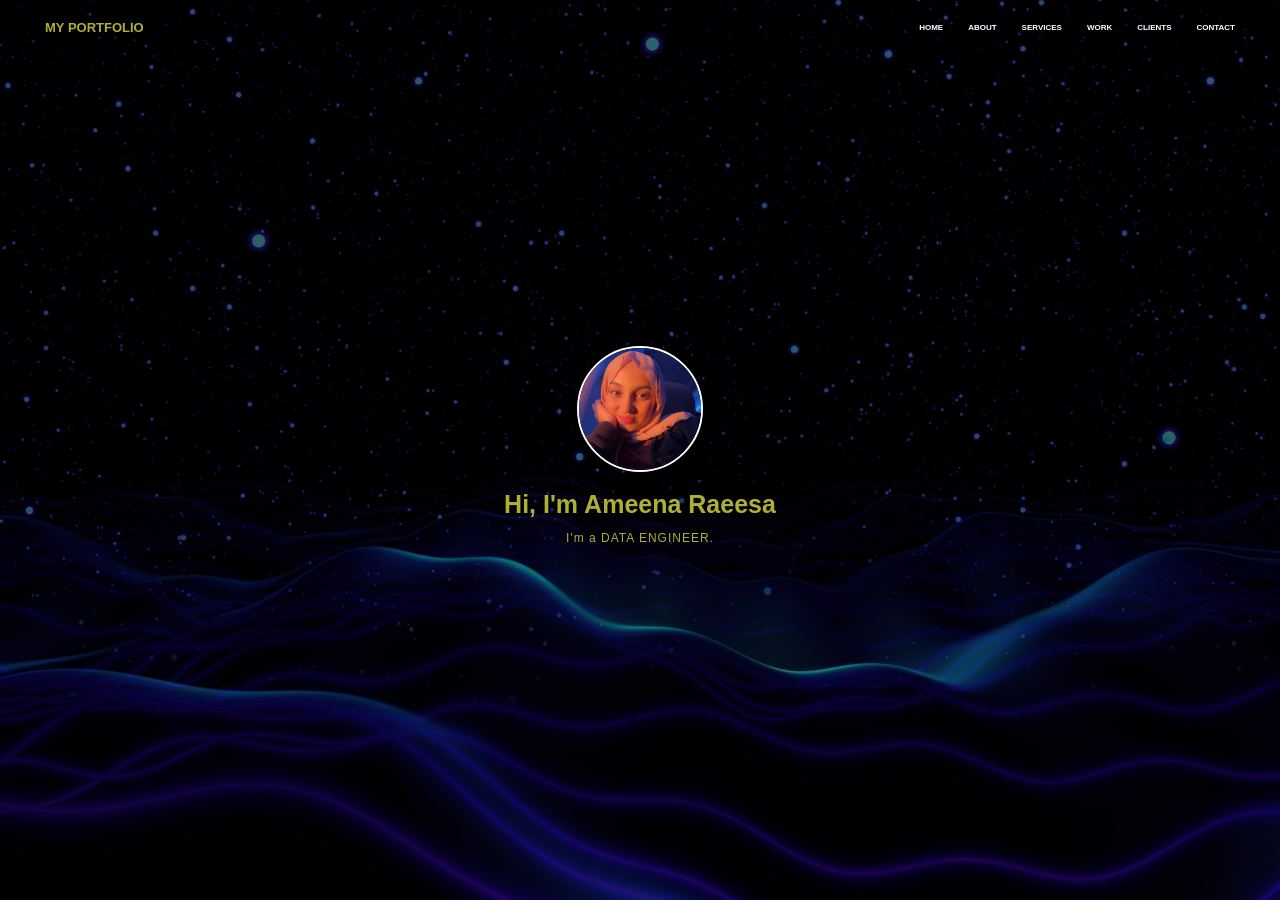
<file: Ameena/index.html>
<!DOCTYPE html>
<html lang="en">

<head>
    <meta charset="UTF-8">
    <meta name="viewport" content="width=device-width, initial-scale=1.0">

    <title>Ameena Raeesa | Data Engineer</title>

    <link rel="stylesheet" href="style.css">
</head>

<body>

    <!-- Navigation -->
    <nav>
        <div class="logo">MY PORTFOLIO</div>

        <div class="nav-links">
            <a href="#home">HOME</a>
            <a href="#about">ABOUT</a>
            <a href="#services">SERVICES</a>
            <a href="#work">WORK</a>
            <a href="#clients">CLIENTS</a>
            <a href="#contact">CONTACT</a>
        </div>
    </nav>


    <!-- Main Hero Section -->
    <section id="home" class="hero">

        <div class="hero-content">

            <img
                src="profile.jpg"
                alt="Ameena Raeesa"
                class="profile-picture"
            >

            <h1>Hi, I'm Ameena Raeesa</h1>

            <p>I'm a DATA ENGINEER.</p>

        </div>

    </section>


    <!-- Other sections -->
    <section id="about"></section>
    <section id="services"></section>
    <section id="work"></section>
    <section id="clients"></section>
    <section id="contact"></section>

</body>

</html>
</file>
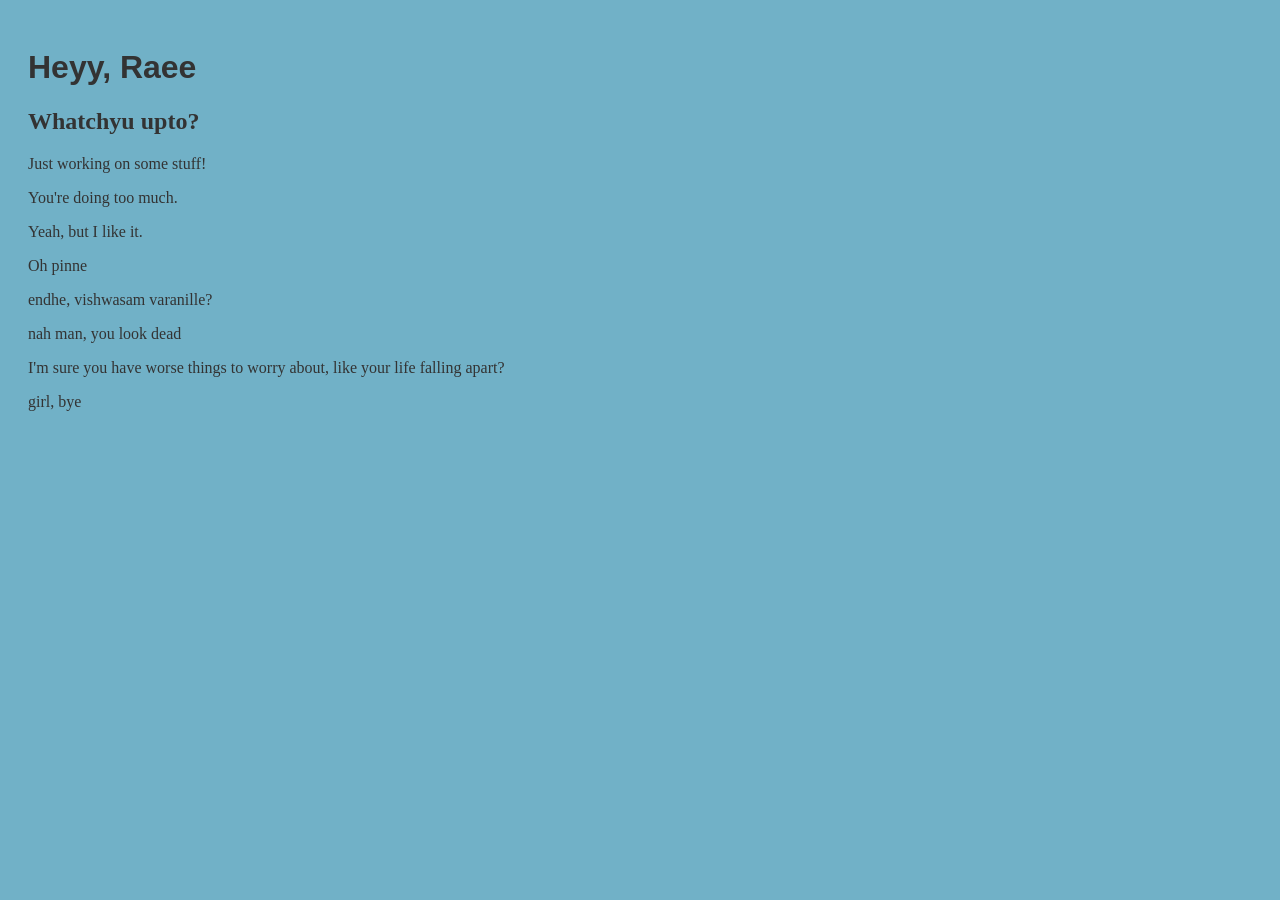
<file: ded/index.html>
<!DOCTYPE html>
<html lang="en">
<head>
    <meta charset="UTF-8">
    <meta name="viewport" content="width=device-width, initial-scale=1.0">
    <title>Document</title>
</head>
<body>
    <body style="background-color: #71b1c7; font-family: Arial, sans-serif; color: #333; padding: 20px;">
    <h1 style="font-family: 'Impact', sans-serif;">Heyy, Raee</h1>
    <h2 style="font-family: 'Brisk Script', cursive;">Whatchyu upto?</h2>
    <p style="font-family: 'Brisk Script', cursive;">Just working on some stuff!</p>
    <p style="font-family: 'Brisk Script', cursive;">You're doing too much.</p>
    <p style="font-family: 'Brisk Script', cursive;">Yeah, but I like it.</p>
    <P style="font-family: 'Brisk Script', cursive;">Oh pinne</P>
    <p style="font-family: 'Brisk Script', cursive;">endhe, vishwasam varanille?</p>
    <p style="font-family: 'Brisk Script', cursive;">nah man, you look dead</p>
    <p style="font-family: 'Brisk Script', cursive;">I'm sure you have worse things to worry about, like your life falling apart?</p>
    <p style="font-family: 'Brisk Script', cursive;">girl, bye</p>
</body>
</html>
</file>
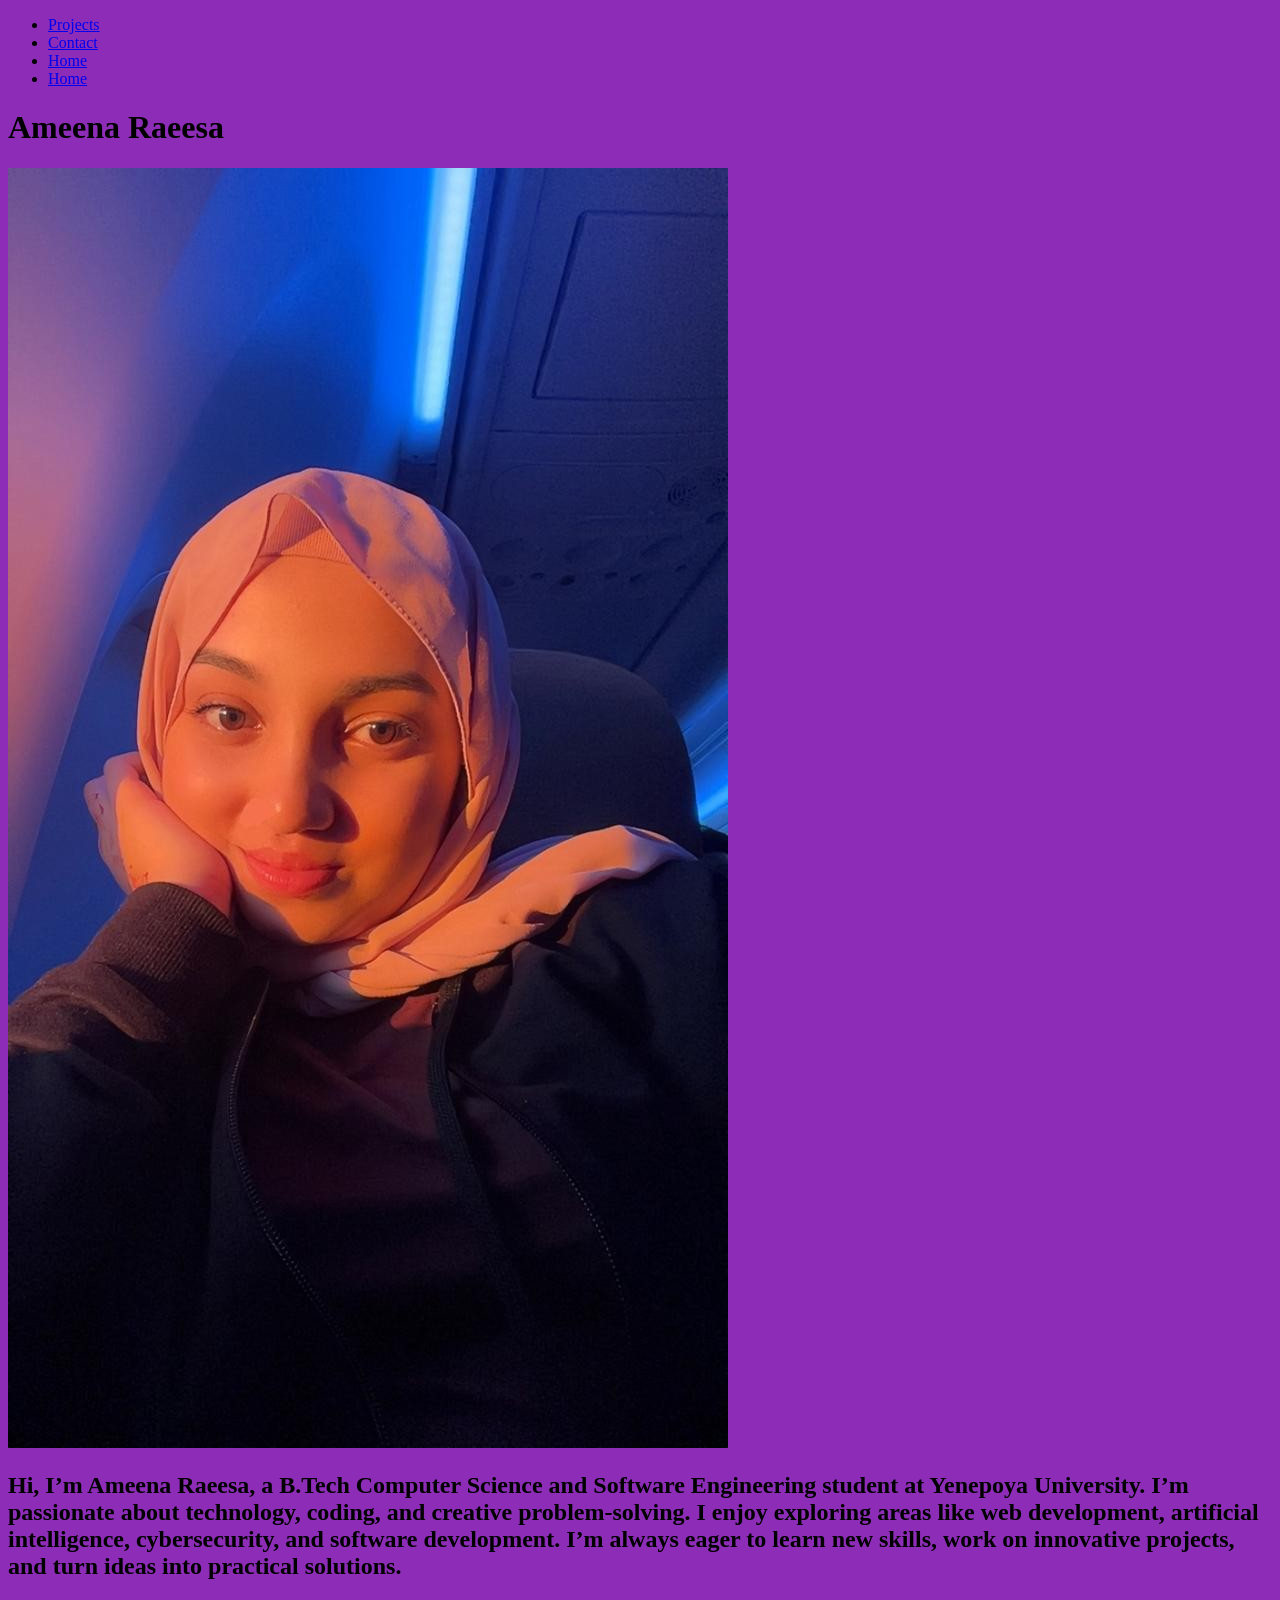
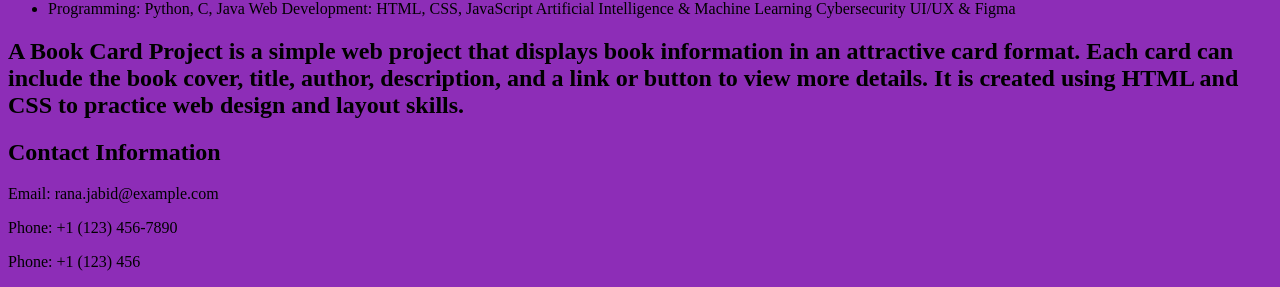
<file: simpleport/index.html>
<!DOCTYPE html>
<html lang="en">
<head>
    <meta charset="UTF-8">
    <meta name="viewport" content="width=device-width, initial-scale=1.0">
    <title>Raeesa</title>

    <link rel="stylesheet" href="style.css">

    
</head>
<body>


    <nav>
            <ul>
                <li><a href="#projects">Projects</a></li>
                <li><a href="#contact">Contact</a></li>
                <li><a href="#home">Home</a></li>
                <li><a href="#home">Home</a></li>
            </ul>
        </nav>  
    <h1>Ameena Raeesa</h1>
    <img src="favouriteselfie.jpg" alt="Ameena Raeesa" class="profile-picture">
    <h2>Hi, I’m Ameena Raeesa, a B.Tech Computer Science and Software Engineering student at Yenepoya University. I’m passionate about technology, coding, and creative problem-solving. I enjoy exploring areas like web development, artificial intelligence, cybersecurity, and software development. I’m always eager to learn new skills, work on innovative projects, and turn ideas into practical solutions.</h2>
    <section id>
        <ul>
            <li>Programming: Python, C, Java
                Web Development: HTML, CSS, JavaScript
                Artificial Intelligence & Machine Learning
                Cybersecurity
                UI/UX & Figma</li>
        </ul>

        <div class="Book Card Project">
            <h2>A Book Card Project is a simple web project that displays book information in an attractive card format. Each card can include the book cover, title, author, description, and a link or button to view more details. It is created using HTML and CSS to practice web design and layout skills.</h2>


        </div>
        <div class="Contact"></div>
            <h2>Contact Information</h2>
            <p>Email: rana.jabid@example.com</p>
            <p>Phone: +1 (123) 456-7890</p>
            <p>Phone: +1 (123) 456</p>

    </div>
        
    </section>
</body>
</html>
</file>
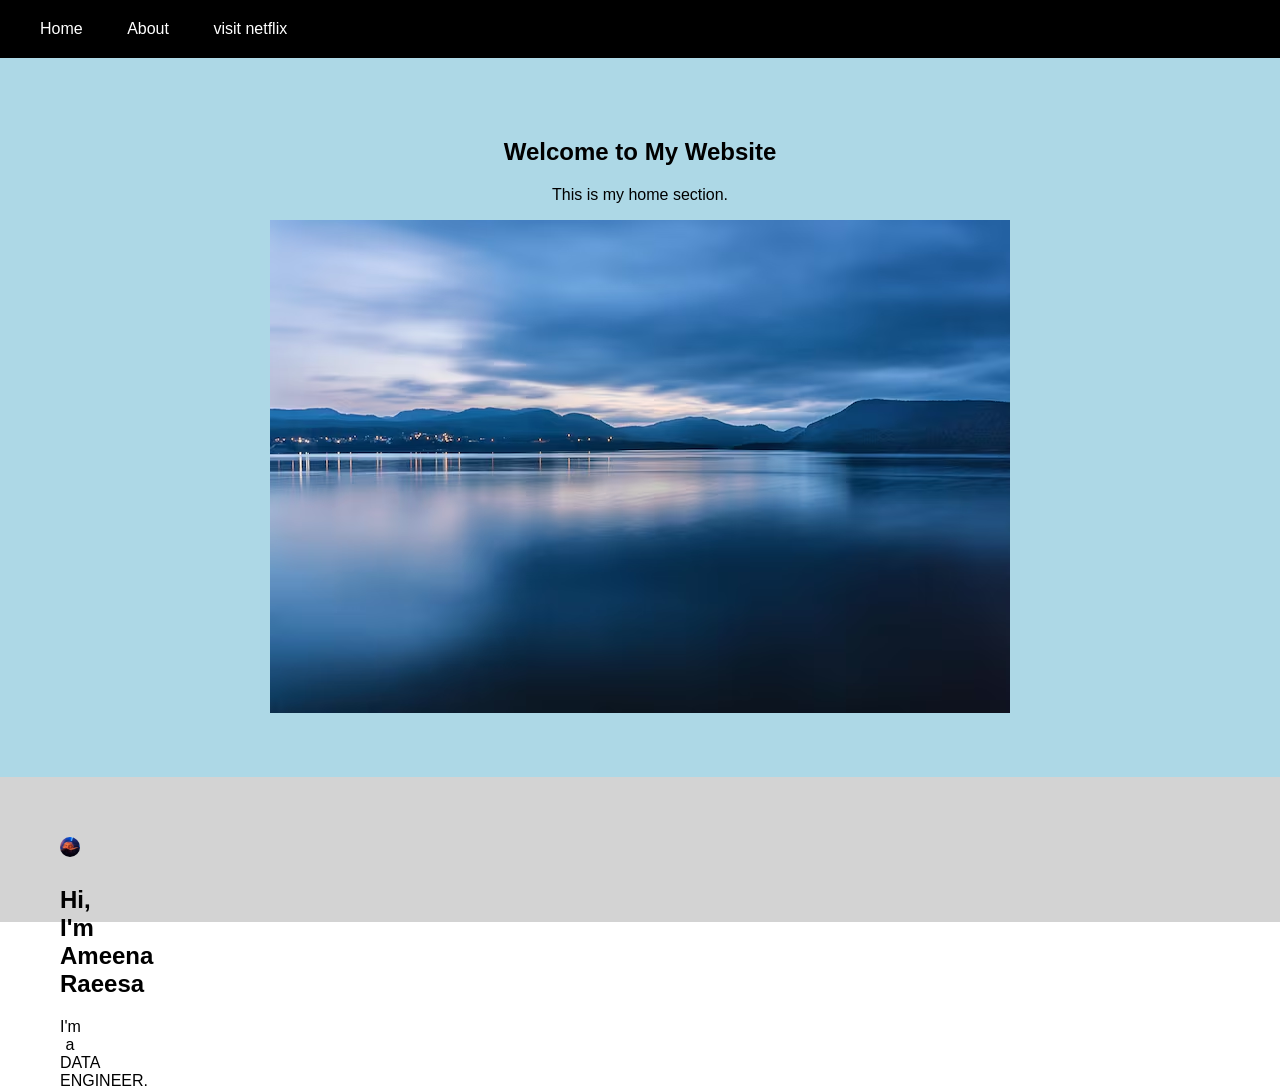
<file: static project/index.html>
<!DOCTYPE html>
<html>
<head>
    <title>My Website</title>
    <link rel="stylesheet" href="style.css">
</head>

<body>

    <nav>
        <a href="#home">Home</a>
        <a href="about.html">About</a>
        <a href="https://www.netflix.com/" target="_blank">
            visit netflix
        </a>
    </nav>

    <section id="home">
        <h1>Welcome to My Website</h1>
        <p>This is my home section.</p>

        <div class=""hero-content">

            <img
                src="blue.jpg" 
                alt="WHATEVER" 
        </div>
            
    </section>

    <section id="about" class="hero">

        <div class="profile-picture">

            <img
                src="profile.jpg"
                alt="Ameena Raeesa"
                class="profile-picture"
            >

            <h1>Hi, I'm Ameena Raeesa</h1>

            <p>I'm a DATA ENGINEER.</p>

        </div>

    </section>
    

</body>
</html>
</file>
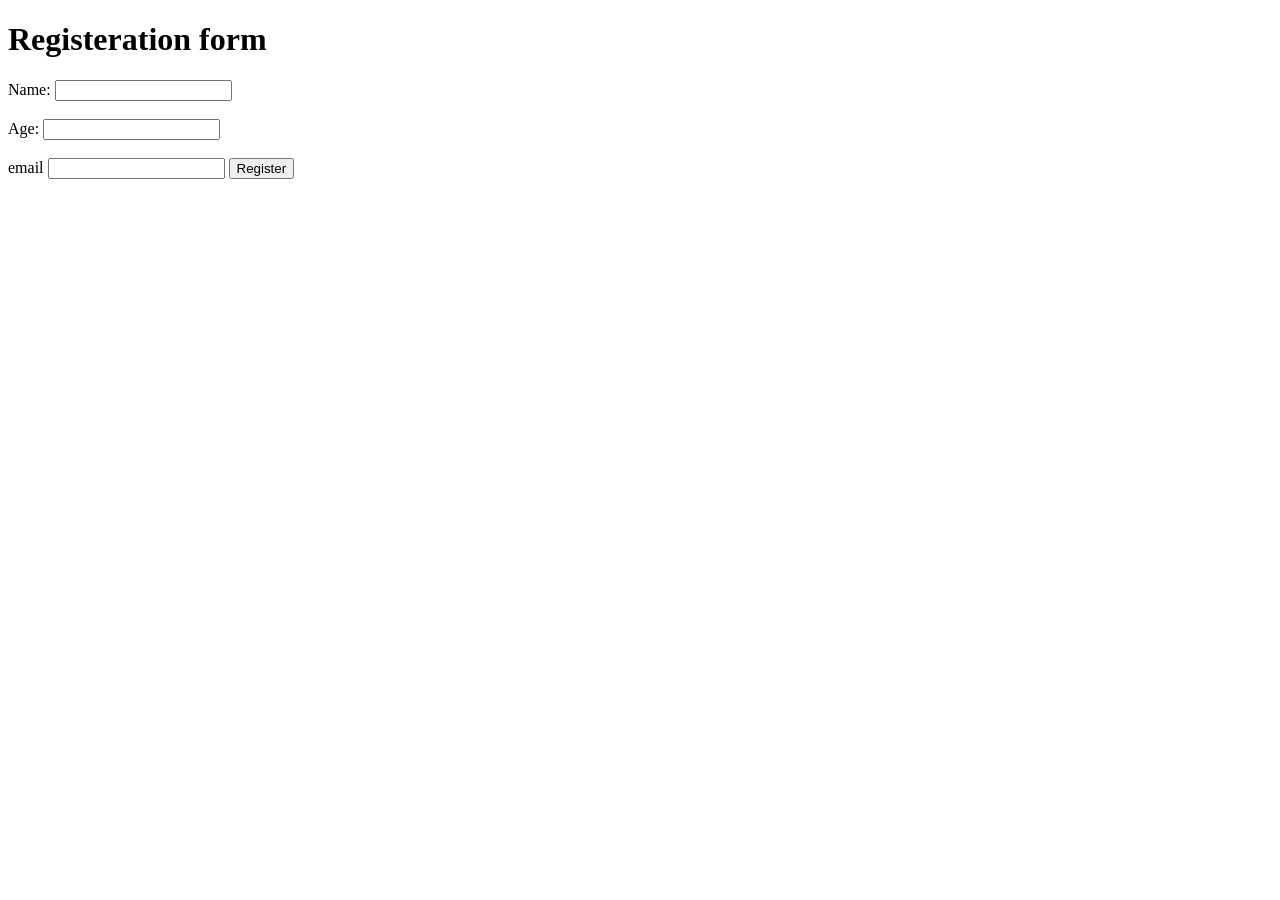
<file: alen.html/alen.html>
<!DOCTYPE html>
<html>
    <head>
        <title>Registeration form></title>
    </head>
 <body>
        <h1>Registeration form</h1>
        <form>
            <label>Name:</label>
            <input type="text" name="name" required>
            <br><br>
            <label>Age:</label>
            <input type="int">
            <br><br>
            <label>email</label>
            <input type="email">
           
            <input type="submit" value="Register">
        </form>
 </body>
        
</html>
</file>
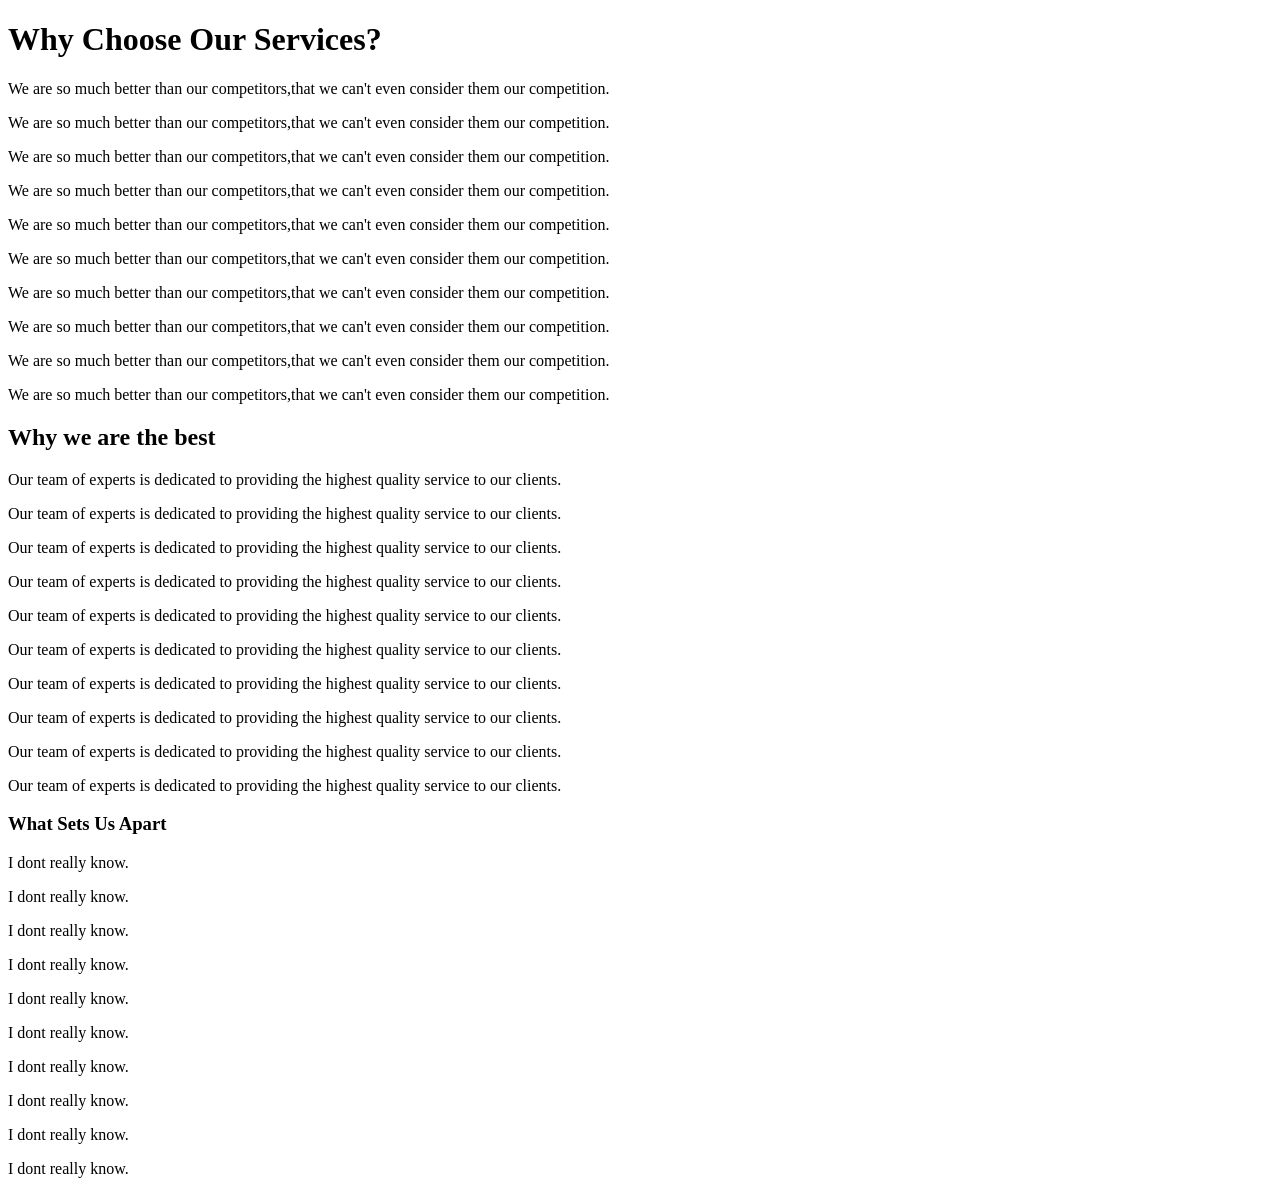
<file: endhnn/why.html>
<!DOCTYPE html>
<html lang="en">
<head>
    <meta charset="UTF-8">
    <meta name="viewport" content="width=device-width, initial-scale=1.0">
    <title>Document</title>
</head>
<body>
    <h1>Why Choose Our Services?</h1>
    <p>We are so much better than our competitors,that we can't even consider them our competition.</p>
    <p>We are so much better than our competitors,that we can't even consider them our competition.</p>
    <p>We are so much better than our competitors,that we can't even consider them our competition.</p>
    <p>We are so much better than our competitors,that we can't even consider them our competition.</p>
    <p>We are so much better than our competitors,that we can't even consider them our competition.</p>
    <p>We are so much better than our competitors,that we can't even consider them our competition.</p>
    <p>We are so much better than our competitors,that we can't even consider them our competition.</p>
    <p>We are so much better than our competitors,that we can't even consider them our competition.</p>
    <p>We are so much better than our competitors,that we can't even consider them our competition.</p>
    <p>We are so much better than our competitors,that we can't even consider them our competition.</p>

    <h2>Why we are the best</h2>
    <p>Our team of experts is dedicated to providing the highest quality service to our clients.</p>
    <p>Our team of experts is dedicated to providing the highest quality service to our clients.</p>
    <p>Our team of experts is dedicated to providing the highest quality service to our clients.</p>
    <p>Our team of experts is dedicated to providing the highest quality service to our clients.</p>
    <p>Our team of experts is dedicated to providing the highest quality service to our clients.</p>
    <p>Our team of experts is dedicated to providing the highest quality service to our clients.</p>
    <p>Our team of experts is dedicated to providing the highest quality service to our clients.</p>
    <p>Our team of experts is dedicated to providing the highest quality service to our clients.</p>
    <p>Our team of experts is dedicated to providing the highest quality service to our clients.</p>
    <p>Our team of experts is dedicated to providing the highest quality service to our clients.</p>
    
    <h3>What Sets Us Apart</h3>
    <p>I dont really know.</p>
    <p>I dont really know.</p>
    <p>I dont really know.</p>
    <p>I dont really know.</p>
    <p>I dont really know.</p>
    <p>I dont really know.</p>
    <p>I dont really know.</p>
    <p>I dont really know.</p>
    <p>I dont really know.</p>
    <p>I dont really know.</p>

</body>
</html>
</file>
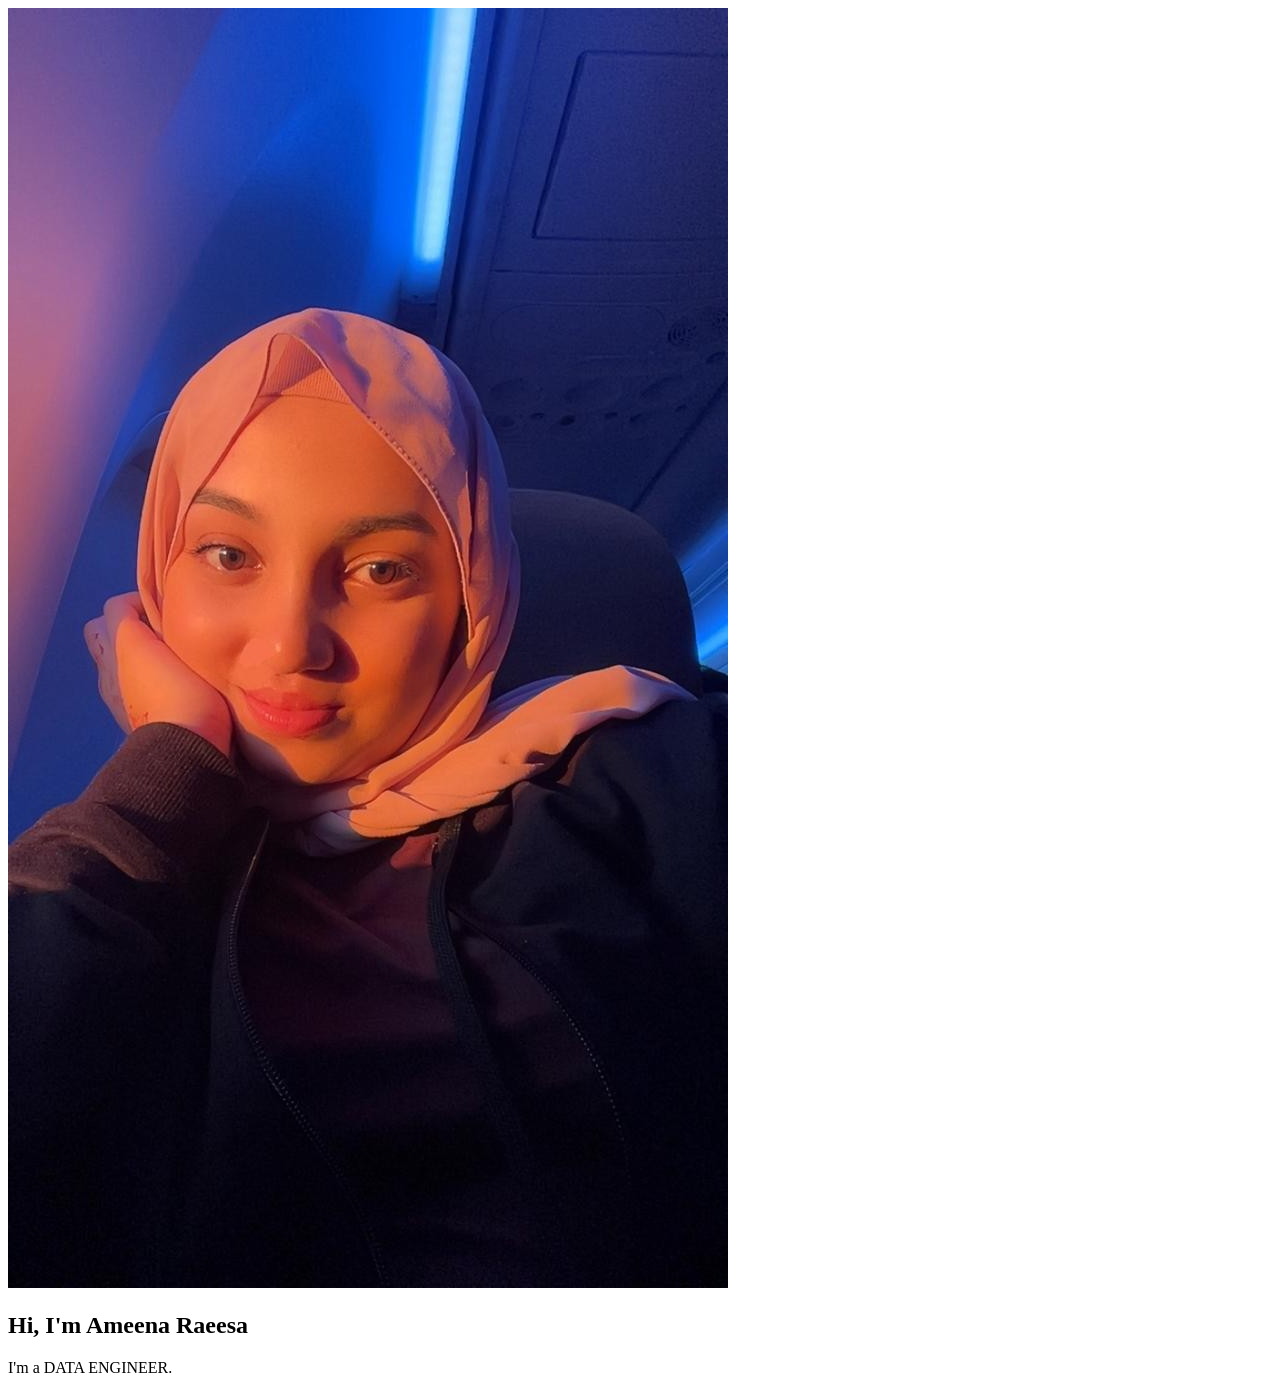
<file: static project/about.html>
<!DOCTYPE html>
<html lang="en">
<head>
    <meta charset="UTF-8">
    <meta name="viewport" content="width=device-width, initial-scale=1.0">
    <title>Document</title>
</head>
<body>
    <section id="about" class="hero">

        <div class="hero-content">

            <img
                src="profile.jpg"
                alt="Ameena Raeesa"
                class="profile-picture"
            >

            <h1>Hi, I'm Ameena Raeesa</h1>

            <p>I'm a DATA ENGINEER.</p>

        </div>

    </section>
</body>
</html>
</file>
<file: Ameena/style.css>
* {
    margin: 0;
    padding: 0;
    box-sizing: border-box;
}

html {
    scroll-behavior: smooth;
}

body {
    font-family: Arial, Helvetica, sans-serif;
    color: rgb(175, 175, 53);
}


/* =========================
   NAVIGATION
   ========================= */

nav {
    position: absolute;
    top: 0;
    left: 0;

    width: 100%;

    display: flex;
    justify-content: space-between;
    align-items: center;

    padding: 20px 45px;

    z-index: 10;
}

.logo {
    font-size: 13px;
    font-weight: bold;
}

.nav-links {
    display: flex;
    gap: 25px;
}

.nav-links a {
    color: white;
    text-decoration: none;

    font-size: 8px;
    font-weight: bold;
}

.nav-links a:hover {
    opacity: 0.7;
}


/* =========================
   HERO
   ========================= */

.hero {
    height: 100vh;
    min-height: 500px;

    display: flex;
    justify-content: center;
    align-items: center;

    text-align: center;

    background:
        linear-gradient(
            rgba(0, 0, 0, 0.58),
            rgba(0, 0, 0, 0.58)
        ),
        url("sky.png");

    background-size: cover;
    background-position: center;
}


/* =========================
   CENTER CONTENT
   ========================= */

.hero-content {
    margin-top: -10px;
}

.profile-picture {
    width: 126px;
    height: 126px;

    object-fit: cover;

    border-radius: 50%;

    border: 2px solid white;

    display: block;

    margin: 0 auto 18px;
}

.hero h1 {
    font-size: 25px;
    font-weight: bold;

    margin-bottom: 12px;
}

.hero p {
    font-size: 12px;

    letter-spacing: 1px;

    font-weight: normal;
}
</file>
<file: simpleport/style.css>
body {
    background-color: rgb(141, 45, 183) !important;
}
</file>
<file: static project/style.css>
body {
    margin: 0;
    font-family: Arial;
}

nav {
    background-color: black;
    padding: 20px;
}

nav a {
    color: white;
    text-decoration: none;
    margin: 20px;
}

section {
    padding: 60px;
    text-align: center;
}

#home {
    background-color: lightblue;
}

#about {
    background-color: lightgray;
}

#netflix {
    background-color: pink;
}

.profile-picture {
    width: 20px;
    height: 20px;
    border-radius: 50%;
    margin-bottom: 5px;
}
</file>
